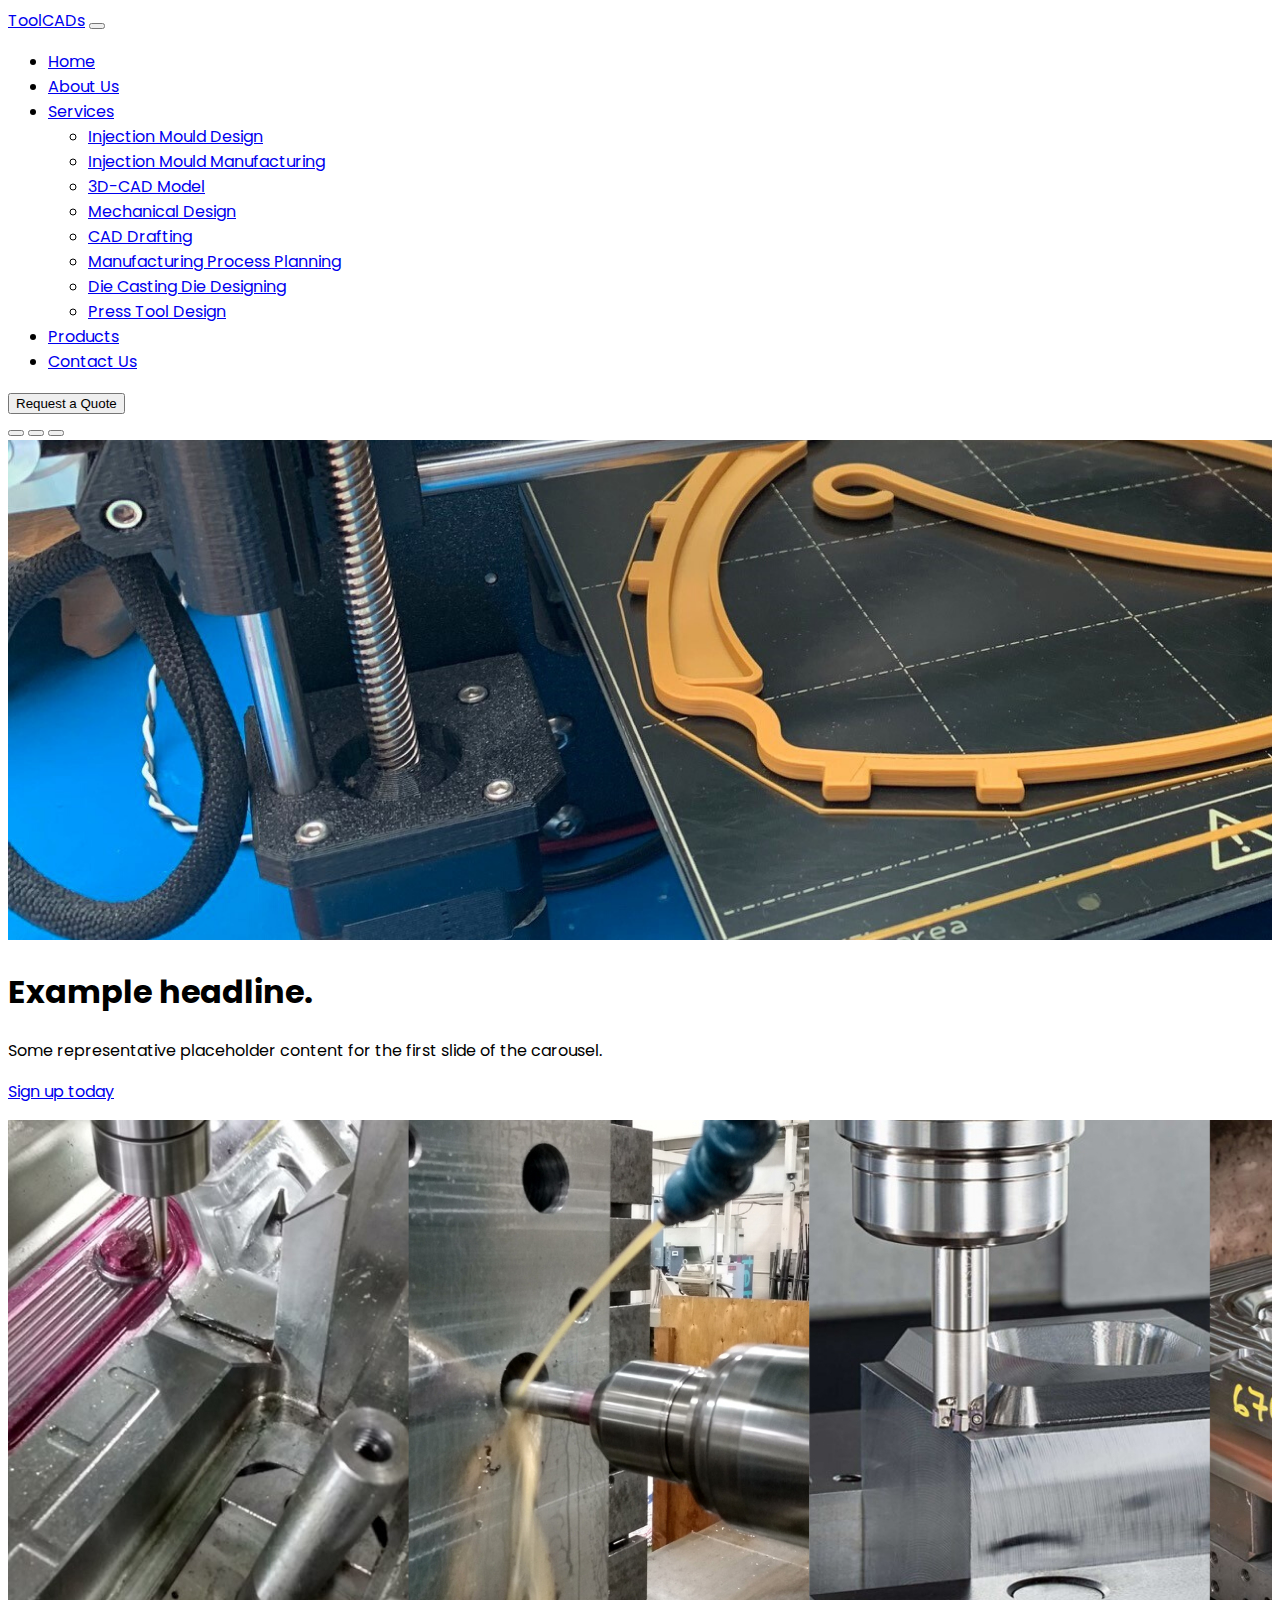
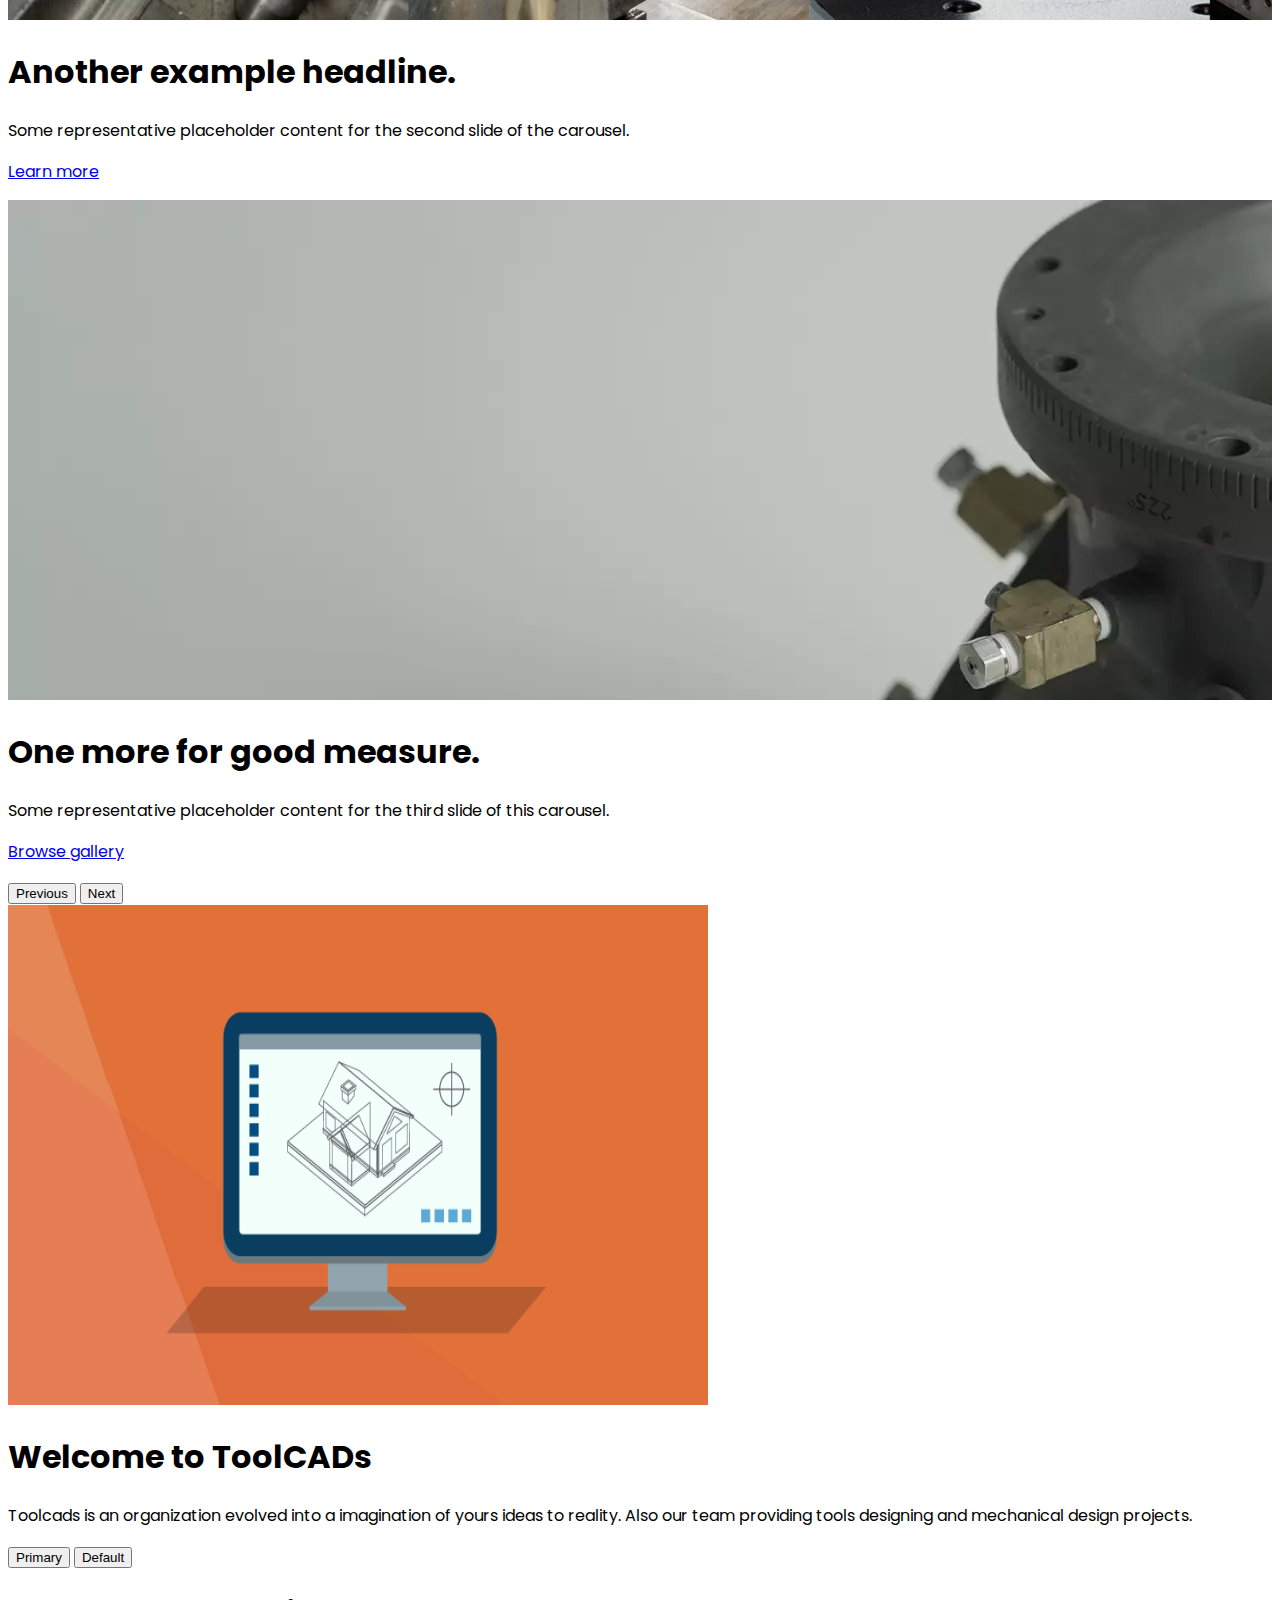
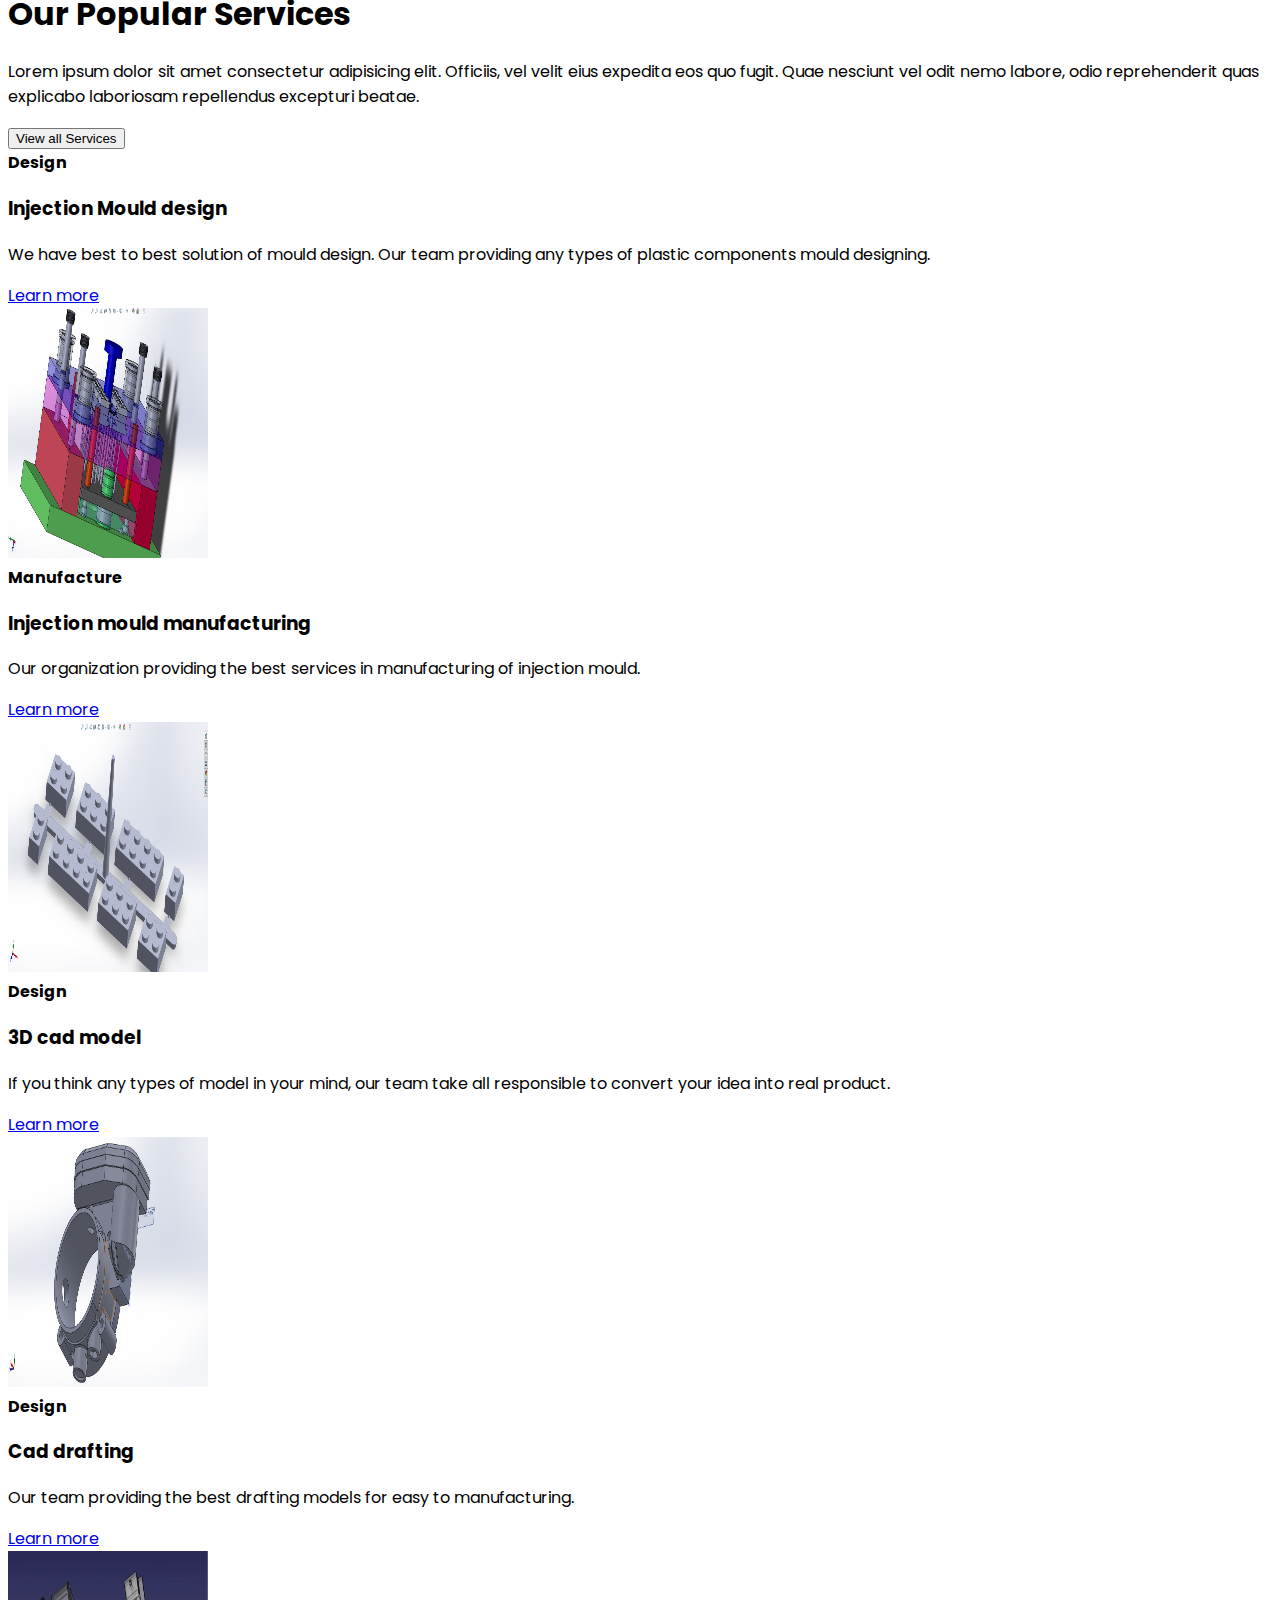
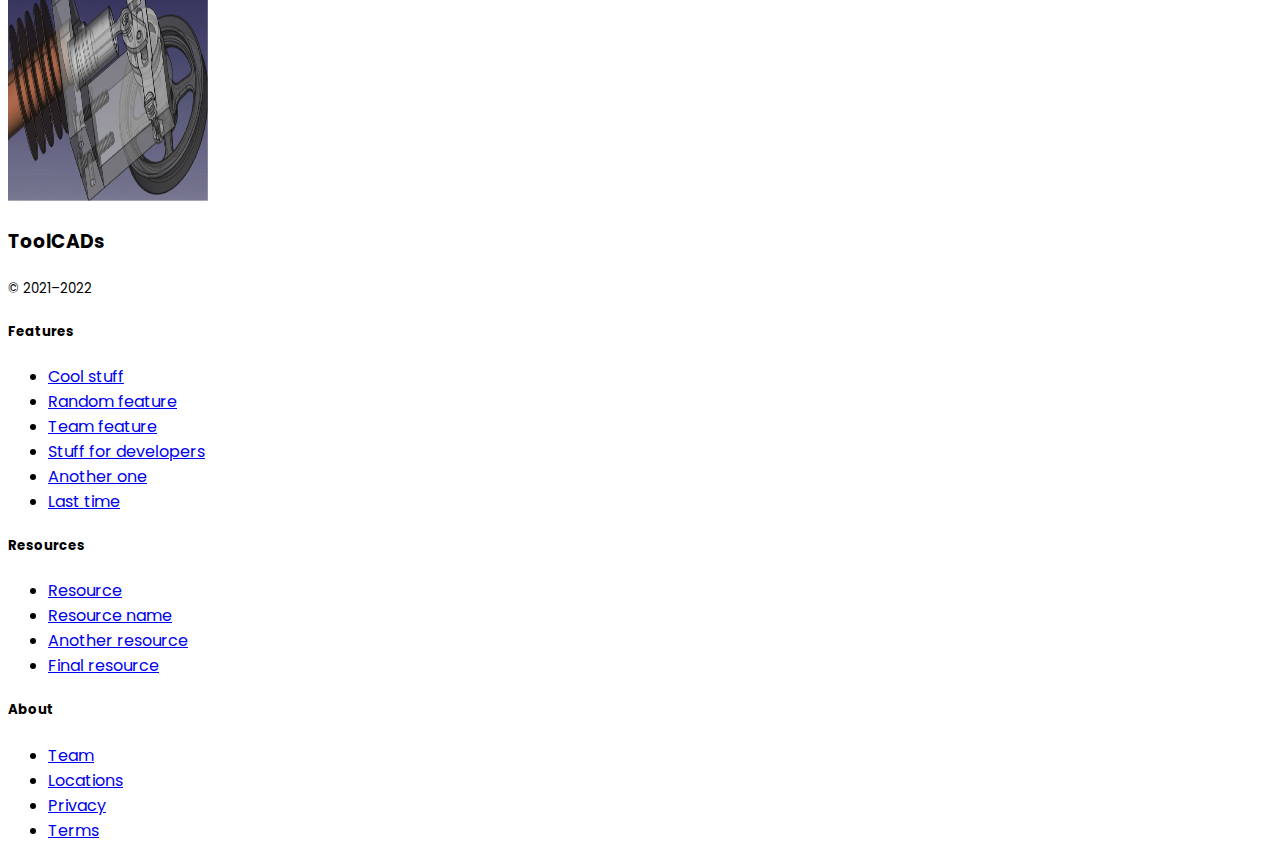
<file: index.html>
<!doctype html>
<html lang="en">

<head>
  <!-- Required meta tags -->
  <meta charset="utf-8">
  <meta name="viewport" content="width=device-width, initial-scale=1">

  <!-- Bootstrap CSS -->
  <link href="https://cdn.jsdelivr.net/npm/bootstrap@5.0.1/dist/css/bootstrap.min.css" rel="stylesheet"
    integrity="sha384-+0n0xVW2eSR5OomGNYDnhzAbDsOXxcvSN1TPprVMTNDbiYZCxYbOOl7+AMvyTG2x" crossorigin="anonymous">

  <!-- Style -->
  <link rel="stylesheet" href="style.css">

  <title>ToolCADs</title>
</head>

<body>

  <!-- NAVBAR START-->
  <nav class="navbar navbar-expand-lg navbar-dark bg-dark fixed-top">
    <div class="container-fluid">
      <a class="navbar-brand" href="#">ToolCADs</a>
      <button class="navbar-toggler" type="button" data-bs-toggle="collapse" data-bs-target="#navbarSupportedContent"
        aria-controls="navbarSupportedContent" aria-expanded="false" aria-label="Toggle navigation">
        <span class="navbar-toggler-icon"></span>
      </button>
      <div class="collapse navbar-collapse" id="navbarSupportedContent">
        <ul class="navbar-nav me-auto mb-2 mb-lg-0">
          <li class="nav-item">
            <a class="nav-link active" aria-current="page" href="#">Home</a>
          </li>
          <li class="nav-item">
            <a class="nav-link active" aria-current="page" href="not-found.html">About Us</a>
          </li>
          <li class="nav-item dropdown">
            <a class="nav-link dropdown-toggle active" href="#" id="navbarDropdown" role="button" data-bs-toggle="dropdown"
              aria-expanded="false">
              Services
            </a>
            <ul class="dropdown-menu" aria-labelledby="navbarDropdown">
              <li><a class="dropdown-item" href="services.html#Injection-Mould">Injection Mould Design</a></li>
              <li><a class="dropdown-item" href="services.html#Mould-manufacturing">Injection Mould Manufacturing</a></li>
              <li><a class="dropdown-item" href="services.html#3D-cad">3D-CAD Model</a></li>
              <li><a class="dropdown-item" href="services.html#Mechanical-designing">Mechanical Design</a></li>
              <li><a class="dropdown-item" href="services.html#Cad-drafting">CAD Drafting</a></li>
              <li><a class="dropdown-item" href="services.html#Planning">Manufacturing Process Planning</a></li>
              <li><a class="dropdown-item" href="services.html#Die-casting">Die Casting Die Designing</a></li>
              <li><a class="dropdown-item" href="services.html#Press-tool">Press Tool Design</a></li>
            </ul>
          </li>
          <li class="nav-item">
            <a class="nav-link active" aria-current="page" href="not-found.html">Products</a>
          </li>
          <li class="nav-item">
            <a class="nav-link active" aria-current="page" href="contact.html">Contact Us</a>
          </li>
        </ul>
        <div class="d-flex">
          <button class="btn btn-outline-secondary" onclick="location.href='contact.html'">Request a Quote</button>
        </div>
      </div>
    </div>
  </nav>
  <!-- NAVBAR END-->



  <!-- Slider start -->
  <div id="myCarousel" class="carousel slide" data-bs-ride="carousel">
    <div class="carousel-indicators">
      <button type="button" data-bs-target="#myCarousel" data-bs-slide-to="0" class="active" aria-label="Slide 1"
        aria-current="true"></button>
      <button type="button" data-bs-target="#myCarousel" data-bs-slide-to="1" aria-label="Slide 2" class=""></button>
      <button type="button" data-bs-target="#myCarousel" data-bs-slide-to="2" aria-label="Slide 3" class=""></button>
    </div>
    <div class="carousel-inner">
      <div class="carousel-item active">
        <img src="assets/slider-2.png" alt="" id="img_deco">

        <div class="container">
          <div class="carousel-caption text-start">
            <h1>Example headline.</h1>
            <p>Some representative placeholder content for the first slide of the carousel.</p>
            <p><a class="btn btn-lg btn-primary" href="not-found.html">Sign up today</a></p>
          </div>
        </div>
      </div>
      <div class="carousel-item">
        <img src="assets/slider-1.png" alt="" id="img_deco">

        <div class="container">
          <div class="carousel-caption">
            <h1>Another example headline.</h1>
            <p>Some representative placeholder content for the second slide of the carousel.</p>
            <p><a class="btn btn-lg btn-primary" href="not-found.html">Learn more</a></p>
          </div>
        </div>
      </div>
      <div class="carousel-item">
        <img src="assets/slider-3.png" alt="" id="img_deco">

        <div class="container">
          <div class="carousel-caption text-end">
            <h1>One more for good measure.</h1>
            <p>Some representative placeholder content for the third slide of this carousel.</p>
            <p><a class="btn btn-lg btn-primary" href="not-found.html">Browse gallery</a></p>
          </div>
        </div>
      </div>
    </div>
    <button class="carousel-control-prev" type="button" data-bs-target="#myCarousel" data-bs-slide="prev">
      <span class="carousel-control-prev-icon" aria-hidden="true"></span>
      <span class="visually-hidden">Previous</span>
    </button>
    <button class="carousel-control-next" type="button" data-bs-target="#myCarousel" data-bs-slide="next">
      <span class="carousel-control-next-icon" aria-hidden="true"></span>
      <span class="visually-hidden">Next</span>
    </button>
  </div>
  <!-- Slider end -->

  <!-- Intro start -->
  <div class="container col-xxl-8 px-4 py-5">
    <div class="row flex-lg-row-reverse align-items-center g-5 py-5">
      <div class="col-10 col-sm-8 col-lg-6 d-none d-md-block">
        <img src="assets/intro.png" class="d-block mx-lg-auto img-fluid"
          alt="Bootstrap Themes" width="700" height="500" loading="lazy">
      </div>
      <div class="col-lg-6">
        <h1 class="display-5 fw-bold lh-1 mb-3">Welcome to ToolCADs</h1>
        <p class="lead">Toolcads is an organization evolved into a imagination of yours ideas to reality. Also
          our team providing tools designing and mechanical design projects.</p>
        <div class="d-grid gap-2 d-md-flex justify-content-md-start">
          <button type="button" class="btn btn-primary btn-lg px-4 me-md-2">Primary</button>
          <button type="button" class="btn btn-outline-secondary btn-lg px-4">Default</button>
        </div>
      </div>
    </div>
  </div>
  <!-- Intro end -->


  <!-- Services Start -->

  <div class="px-4 py-5 my-5 text-center">
    <h1 class="display-5 fw-bold">Our Popular Services</h1>
    <div class="col-lg-6 mx-auto">
      <p class="lead mb-4">Lorem ipsum dolor sit amet consectetur adipisicing elit. Officiis, vel velit eius expedita eos quo fugit. Quae nesciunt vel odit nemo labore, odio reprehenderit quas explicabo laboriosam repellendus excepturi beatae.</p>
      <div class="d-grid gap-2 d-sm-flex justify-content-sm-center">
        <button type="button" class="btn btn-primary btn-lg px-4 gap-3" onclick="location.href='services.html'">View all Services</button>
      </div>
    </div>
  </div>


  <div class="container">
    <div class="row mb-2">
      <div class="col-md-6">
        <div class="row g-0 border rounded overflow-hidden flex-md-row mb-4 shadow-sm h-md-250 position-relative">
          <div class="col p-4 d-flex flex-column position-static">
            <strong class="d-inline-block mb-2 text-success">Design</strong>
            <h3 class="mb-0">Injection Mould design</h3>
            <!-- <div class="mb-1 text-muted">Nov 12</div> -->
            <p class="card-text mb-auto">We have best to best solution of mould design. Our team providing any types of
              plastic components mould designing.</p>
            <a href="services.html#Injection-Mould" class="stretched-link">Learn more</a>
          </div>
          <div class="col-auto d-none d-lg-block" width="200" height="250">
            <img src="assets/services-1.png" alt="" width="200" height="250">
          </div>
        </div>
      </div>
      <div class="col-md-6">
        <div class="row g-0 border rounded overflow-hidden flex-md-row mb-4 shadow-sm h-md-250 position-relative">
          <div class="col p-4 d-flex flex-column position-static">
            <strong class="d-inline-block mb-2 text-primary">Manufacture</strong>
            <h3 class="mb-0">Injection mould manufacturing</h3>
            <!-- <div class="mb-1 text-muted">Nov 11</div> -->
            <p class="mb-auto">Our organization providing the best services in manufacturing of injection mould.</p>
            <a href="services.html#Mould-manufacturing" class="stretched-link">Learn more</a>
          </div>
          <div class="col-auto d-none d-lg-block" width="200" height="250">
            <img src="assets/services-2.png" alt="" width="200" height="250">

          </div>
        </div>
      </div>
    </div>

    <div class="row mb-2">
      <div class="col-md-6">
        <div class="row g-0 border rounded overflow-hidden flex-md-row mb-4 shadow-sm h-md-250 position-relative">
          <div class="col p-4 d-flex flex-column position-static">
            <strong class="d-inline-block mb-2 text-success">Design</strong>
            <h3 class="mb-0">3D cad model</h3>
            <!-- <div class="mb-1 text-muted">Nov 12</div> -->
            <p class="card-text mb-auto">If you think any types of model in your mind, our team take all responsible to
              convert your idea into real product.</p>
            <a href="services.html#3D-cad" class="stretched-link">Learn more</a>
          </div>
          <div class="col-auto d-none d-lg-block" width="200" height="250">
            <img src="assets/services-3.png" alt="" width="200" height="250">

          </div>
        </div>
      </div>
      <div class="col-md-6">
        <div class="row g-0 border rounded overflow-hidden flex-md-row mb-4 shadow-sm h-md-250 position-relative">
          <div class="col p-4 d-flex flex-column position-static">
            <strong class="d-inline-block mb-2 text-success">Design</strong>
            <h3 class="mb-0">Cad drafting</h3>
            <!-- <div class="mb-1 text-muted">Nov 11</div> -->
            <p class="mb-auto">Our team providing the best drafting models for easy to manufacturing.</p>
            <a href="services.html#Cad-drafting" class="stretched-link">Learn more</a>
          </div>
          <div class="col-auto d-none d-lg-block" width="200" height="250">
            <img src="assets/services-4.png" alt="" width="200" height="250">

          </div>
        </div>
      </div>
    </div>
  </div>
  <!-- Services End -->

  <!-- <div class="container">
        <div class="b-example-divider"></div>
    </div> -->


  <!-- footer start -->
  <div class="container">
    <footer class="pt-4 my-md-5 pt-md-5 border-top">
      <div class="row">
        <div class="col-12 col-md">
          <h3>ToolCADs</h3>
          <small class="d-block mb-3 text-muted">© 2021–2022</small>
        </div>
        <div class="col-6 col-md">
          <h5>Features</h5>
          <ul class="list-unstyled text-small">
            <li class="mb-1"><a class="link-secondary text-decoration-none" href="not-found.html">Cool stuff</a></li>
            <li class="mb-1"><a class="link-secondary text-decoration-none" href="not-found.html">Random feature</a></li>
            <li class="mb-1"><a class="link-secondary text-decoration-none" href="not-found.html">Team feature</a></li>
            <li class="mb-1"><a class="link-secondary text-decoration-none" href="not-found.html">Stuff for developers</a></li>
            <li class="mb-1"><a class="link-secondary text-decoration-none" href="not-found.html">Another one</a></li>
            <li class="mb-1"><a class="link-secondary text-decoration-none" href="not-found.html">Last time</a></li>
          </ul>
        </div>
        <div class="col-6 col-md">
          <h5>Resources</h5>
          <ul class="list-unstyled text-small">
            <li class="mb-1"><a class="link-secondary text-decoration-none" href="not-found.html">Resource</a></li>
            <li class="mb-1"><a class="link-secondary text-decoration-none" href="not-found.html">Resource name</a></li>
            <li class="mb-1"><a class="link-secondary text-decoration-none" href="not-found.html">Another resource</a></li>
            <li class="mb-1"><a class="link-secondary text-decoration-none" href="not-found.html">Final resource</a></li>
          </ul>
        </div>
        <div class="col-6 col-md">
          <h5>About</h5>
          <ul class="list-unstyled text-small">
            <li class="mb-1"><a class="link-secondary text-decoration-none" href="not-found.html">Team</a></li>
            <li class="mb-1"><a class="link-secondary text-decoration-none" href="not-found.html">Locations</a></li>
            <li class="mb-1"><a class="link-secondary text-decoration-none" href="not-found.html">Privacy</a></li>
            <li class="mb-1"><a class="link-secondary text-decoration-none" href="not-found.html">Terms</a></li>
          </ul>
        </div>
      </div>
    </footer>
  </div>
  <!-- footer end -->




















  <!-- Option 1: Bootstrap Bundle with Popper -->
  <script src="https://cdn.jsdelivr.net/npm/bootstrap@5.0.1/dist/js/bootstrap.bundle.min.js"
    integrity="sha384-gtEjrD/SeCtmISkJkNUaaKMoLD0//ElJ19smozuHV6z3Iehds+3Ulb9Bn9Plx0x4"
    crossorigin="anonymous"></script>

  <!-- Option 2: Separate Popper and Bootstrap JS -->
  <!--
    <script src="https://cdn.jsdelivr.net/npm/@popperjs/core@2.9.2/dist/umd/popper.min.js" integrity="sha384-IQsoLXl5PILFhosVNubq5LC7Qb9DXgDA9i+tQ8Zj3iwWAwPtgFTxbJ8NT4GN1R8p" crossorigin="anonymous"></script>
    <script src="https://cdn.jsdelivr.net/npm/bootstrap@5.0.1/dist/js/bootstrap.min.js" integrity="sha384-Atwg2Pkwv9vp0ygtn1JAojH0nYbwNJLPhwyoVbhoPwBhjQPR5VtM2+xf0Uwh9KtT" crossorigin="anonymous"></script>
    -->
</body>

</html>
</file>
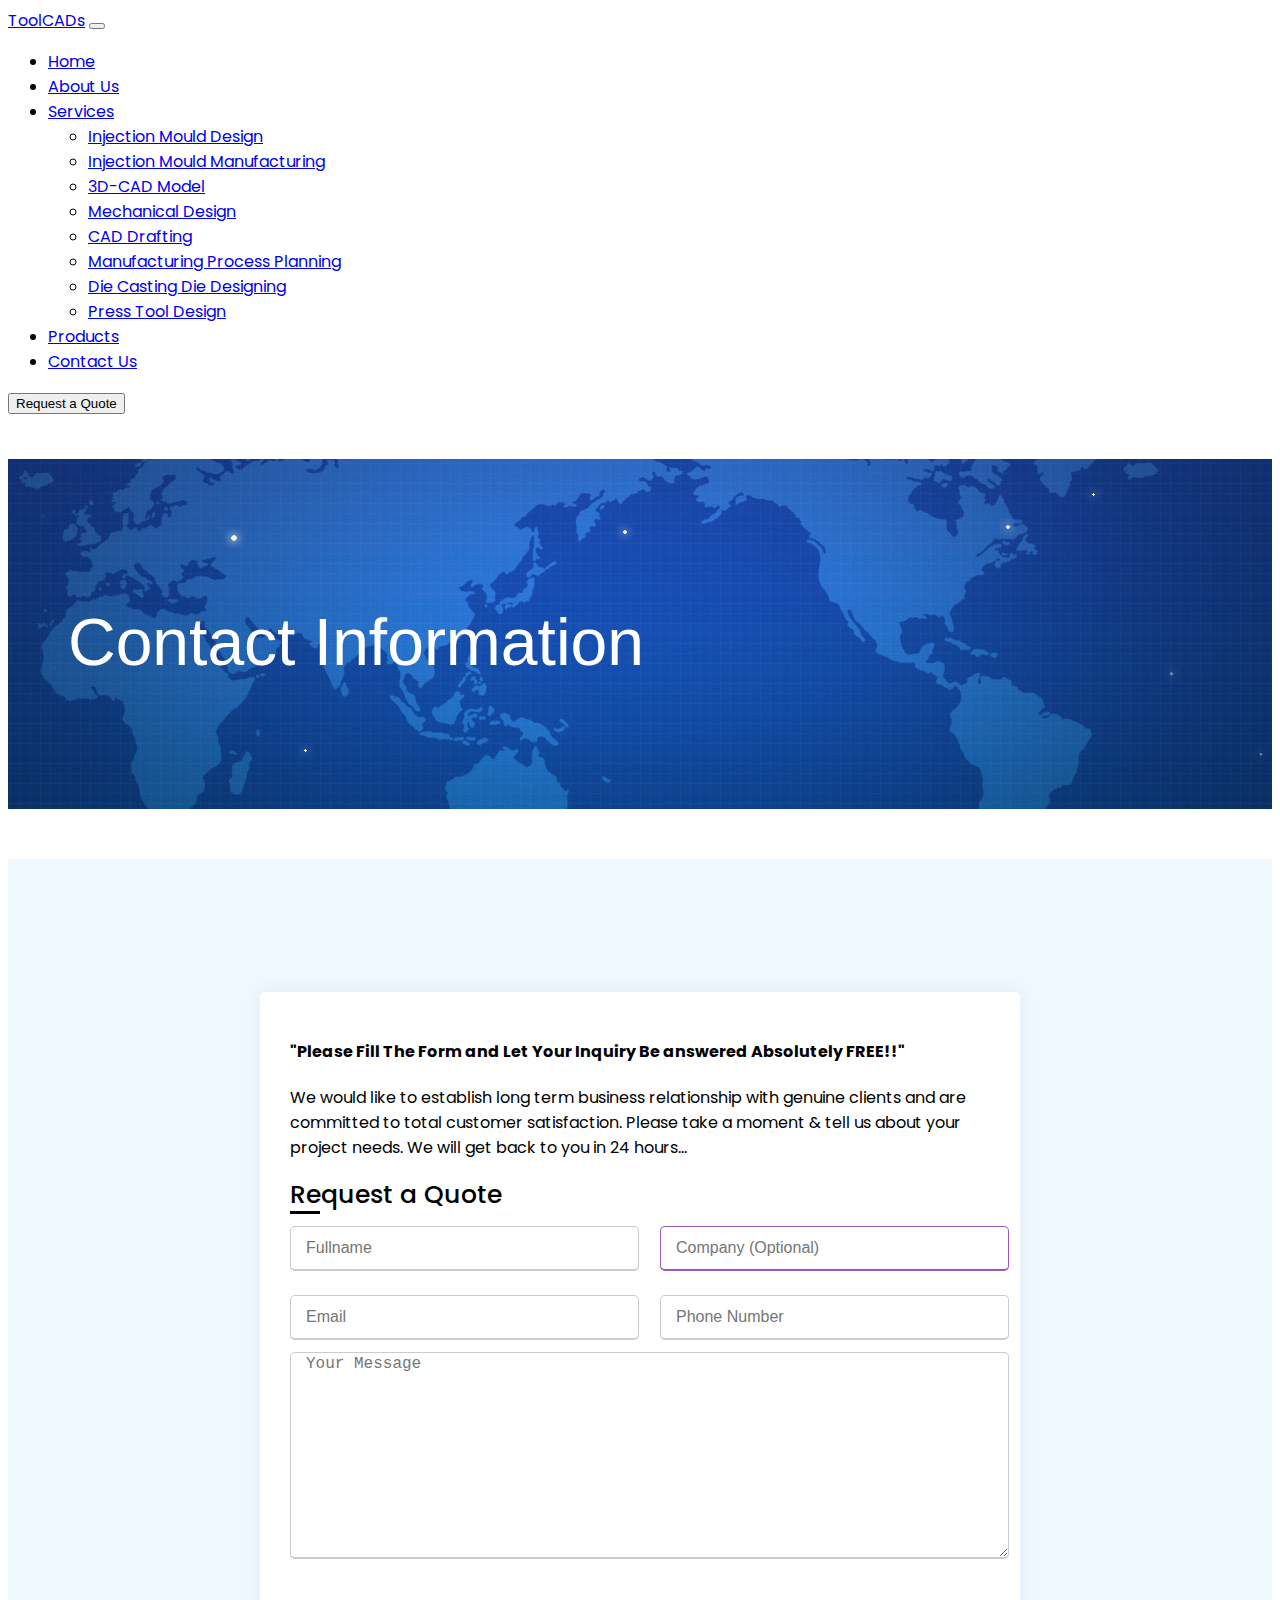
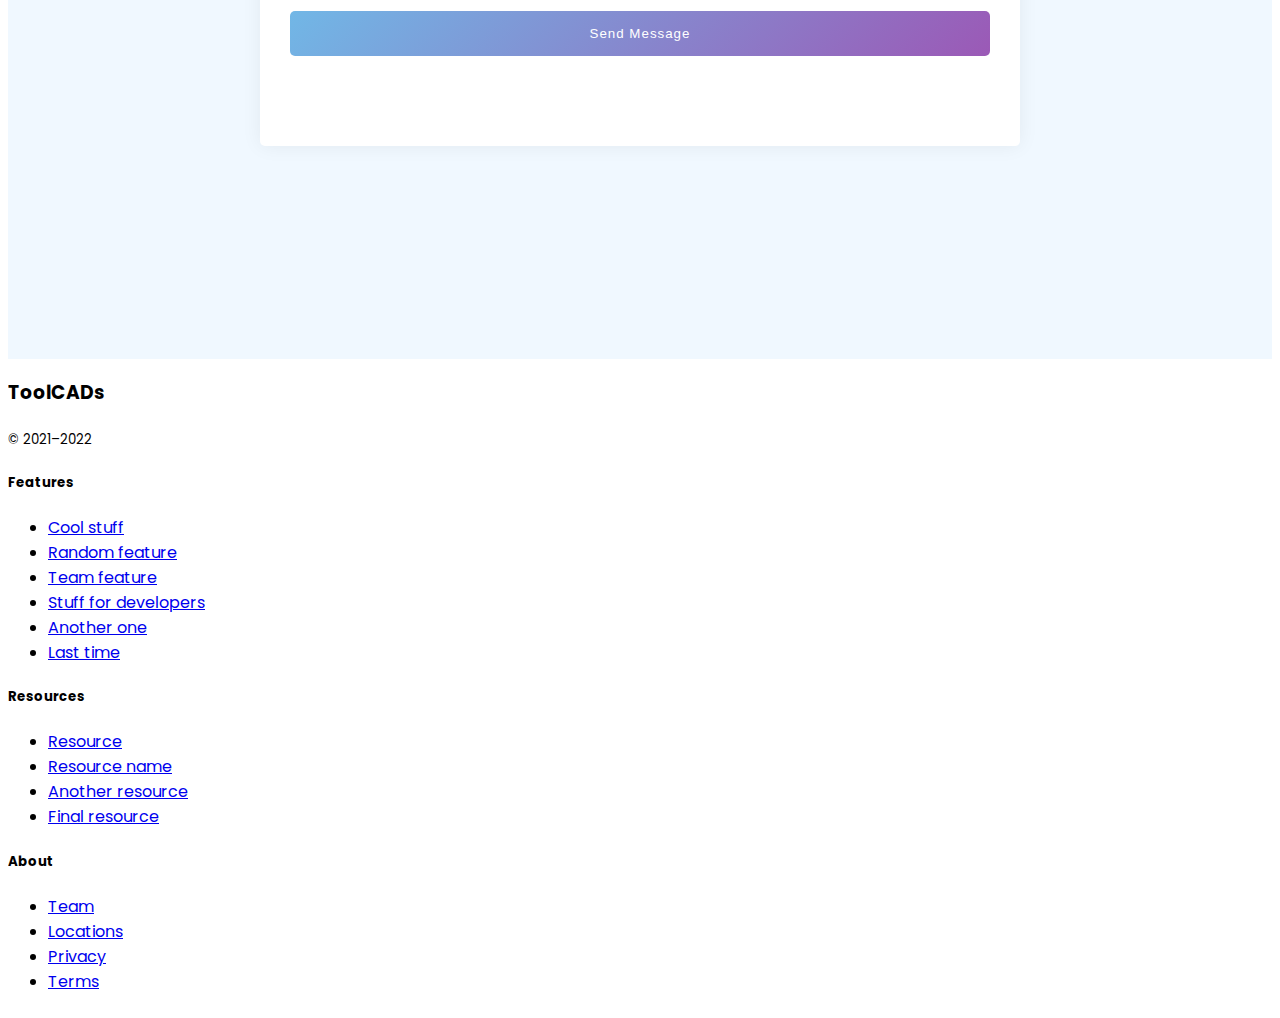
<file: contact.html>
<!doctype html>
<html lang="en">

<head>
  <!-- Required meta tags -->
  <meta charset="utf-8">
  <meta name="viewport" content="width=device-width, initial-scale=1">

  <!-- Bootstrap CSS -->
  <link href="https://cdn.jsdelivr.net/npm/bootstrap@5.0.1/dist/css/bootstrap.min.css" rel="stylesheet"
    integrity="sha384-+0n0xVW2eSR5OomGNYDnhzAbDsOXxcvSN1TPprVMTNDbiYZCxYbOOl7+AMvyTG2x" crossorigin="anonymous">

    <!-- reCAPTCHA -->
    <script src="https://www.google.com/recaptcha/api.js" async defer></script>

  <link rel="stylesheet" href="style.css">
  <title>ToolCADs | Contact us</title>
</head>

<body>
  <!-- NAVBAR START-->
  <nav class="navbar navbar-expand-lg navbar-dark bg-dark fixed-top">
    <div class="container-fluid">
      <a class="navbar-brand" href="index.html">ToolCADs</a>
      <button class="navbar-toggler" type="button" data-bs-toggle="collapse" data-bs-target="#navbarSupportedContent"
        aria-controls="navbarSupportedContent" aria-expanded="false" aria-label="Toggle navigation">
        <span class="navbar-toggler-icon"></span>
      </button>
      <div class="collapse navbar-collapse" id="navbarSupportedContent">
        <ul class="navbar-nav me-auto mb-2 mb-lg-0">
          <li class="nav-item">
            <a class="nav-link" aria-current="page" href="index.html">Home</a>
          </li>
          <li class="nav-item">
            <a class="nav-link" aria-current="page" href="#">About Us</a>
          </li>
          <li class="nav-item dropdown">
            <a class="nav-link dropdown-toggle" href="#" id="navbarDropdown" role="button" data-bs-toggle="dropdown"
              aria-expanded="false">
              Services
            </a>
            <ul class="dropdown-menu" aria-labelledby="navbarDropdown">
              <li><a class="dropdown-item" href="services.html#Injection-Mould">Injection Mould Design</a></li>
              <li><a class="dropdown-item" href="services.html#Mould-manufacturing">Injection Mould Manufacturing</a></li>
              <li><a class="dropdown-item" href="services.html#3D-cad">3D-CAD Model</a></li>
              <li><a class="dropdown-item" href="services.html#Mechanical-designing">Mechanical Design</a></li>
              <li><a class="dropdown-item" href="services.html#Cad-drafting">CAD Drafting</a></li>
              <li><a class="dropdown-item" href="services.html#Planning">Manufacturing Process Planning</a></li>
              <li><a class="dropdown-item" href="services.html#Die-casting">Die Casting Die Designing</a></li>
              <li><a class="dropdown-item" href="services.html#Press-tool">Press Tool Design</a></li>
            </ul>
          </li>
          <li class="nav-item">
            <a class="nav-link " aria-current="page" href="#">Products</a>
          </li>
          <li class="nav-item">
            <a class="nav-link active" aria-current="page" href="#">Contact Us</a>
          </li>
        </ul>
        <div class="d-flex">
          <button class="btn btn-outline-secondary" onclick="location.href='contact.html'">Request a Quote</button>
        </div>
      </div>
    </div>
  </nav>
  <!-- NAVBAR END-->




  <div class="innerBanner">
    <h1>Contact Information</h1>
  </div>

  

  <div class="form-container">
    <div class="contact-form">
      <div class="quote">
        <h4>"Please Fill The Form and Let Your Inquiry Be answered Absolutely FREE!!"</h4>
        <p>We would like to establish long term business relationship with genuine clients and are committed to
          total customer satisfaction. Please take a moment & tell us about your project needs. We will get back
          to you in 24 hours...</p>
      </div>

      <div class="title">Request a Quote</div>
      <form action="https://formspree.io/f/xbjqyvrl" method="POST" id="my-form">

        <div class="user-details">
          <div class="input-box">
            <input type="text" name="Fullname" placeholder="Fullname" required>
          </div>
          <div class="input-box">
            <input type="text" name="Company" placeholder="Company (Optional)">
          </div>
          <div class="input-box">
            <input type="text" name="Email" placeholder="Email" required>
          </div>
          <div class="input-box">
            <input type="text" name="Phone Number" placeholder="Phone Number" required>
          </div>

        </div>
        <div class="input-box">
          <textarea name="message" id="" placeholder="Your Message" required></textarea>
        </div>
        <div class="g-recaptcha" data-sitekey="6LdcSE0bAAAAAPdEAvMGDy1_bbgzPz8XejXK146T"></div>
        <div class="button">
          <input type="submit" value="Send Message">
        </div>

      </form>
      <div id="status"></div>
    </div>
  </div>






   <!-- footer start -->
   <div class="container">
    <footer class="pt-4 my-md-8 pt-md-5 border-top">
      <div class="row">
        <div class="col-12 col-md">
          <h3>ToolCADs</h3>
          <small class="d-block mb-3 text-muted">© 2021–2022</small>
        </div>
        <div class="col-6 col-md">
          <h5>Features</h5>
          <ul class="list-unstyled text-small">
            <li class="mb-1"><a class="link-secondary text-decoration-none" href="#">Cool stuff</a></li>
            <li class="mb-1"><a class="link-secondary text-decoration-none" href="#">Random feature</a></li>
            <li class="mb-1"><a class="link-secondary text-decoration-none" href="#">Team feature</a></li>
            <li class="mb-1"><a class="link-secondary text-decoration-none" href="#">Stuff for developers</a></li>
            <li class="mb-1"><a class="link-secondary text-decoration-none" href="#">Another one</a></li>
            <li class="mb-1"><a class="link-secondary text-decoration-none" href="#">Last time</a></li>
          </ul>
        </div>
        <div class="col-6 col-md">
          <h5>Resources</h5>
          <ul class="list-unstyled text-small">
            <li class="mb-1"><a class="link-secondary text-decoration-none" href="#">Resource</a></li>
            <li class="mb-1"><a class="link-secondary text-decoration-none" href="#">Resource name</a></li>
            <li class="mb-1"><a class="link-secondary text-decoration-none" href="#">Another resource</a></li>
            <li class="mb-1"><a class="link-secondary text-decoration-none" href="#">Final resource</a></li>
          </ul>
        </div>
        <div class="col-6 col-md">
          <h5>About</h5>
          <ul class="list-unstyled text-small">
            <li class="mb-1"><a class="link-secondary text-decoration-none" href="#">Team</a></li>
            <li class="mb-1"><a class="link-secondary text-decoration-none" href="#">Locations</a></li>
            <li class="mb-1"><a class="link-secondary text-decoration-none" href="#">Privacy</a></li>
            <li class="mb-1"><a class="link-secondary text-decoration-none" href="#">Terms</a></li>
          </ul>
        </div>
      </div>
    </footer>
  </div>
  <!-- footer end -->







  <!--JavaScript -->
  <script src="main.js"></script>

  <!-- Option 1: Bootstrap Bundle with Popper -->
  <script src="https://cdn.jsdelivr.net/npm/bootstrap@5.0.1/dist/js/bootstrap.bundle.min.js"
    integrity="sha384-gtEjrD/SeCtmISkJkNUaaKMoLD0//ElJ19smozuHV6z3Iehds+3Ulb9Bn9Plx0x4"
    crossorigin="anonymous"></script>

</body>

</html>
</file>
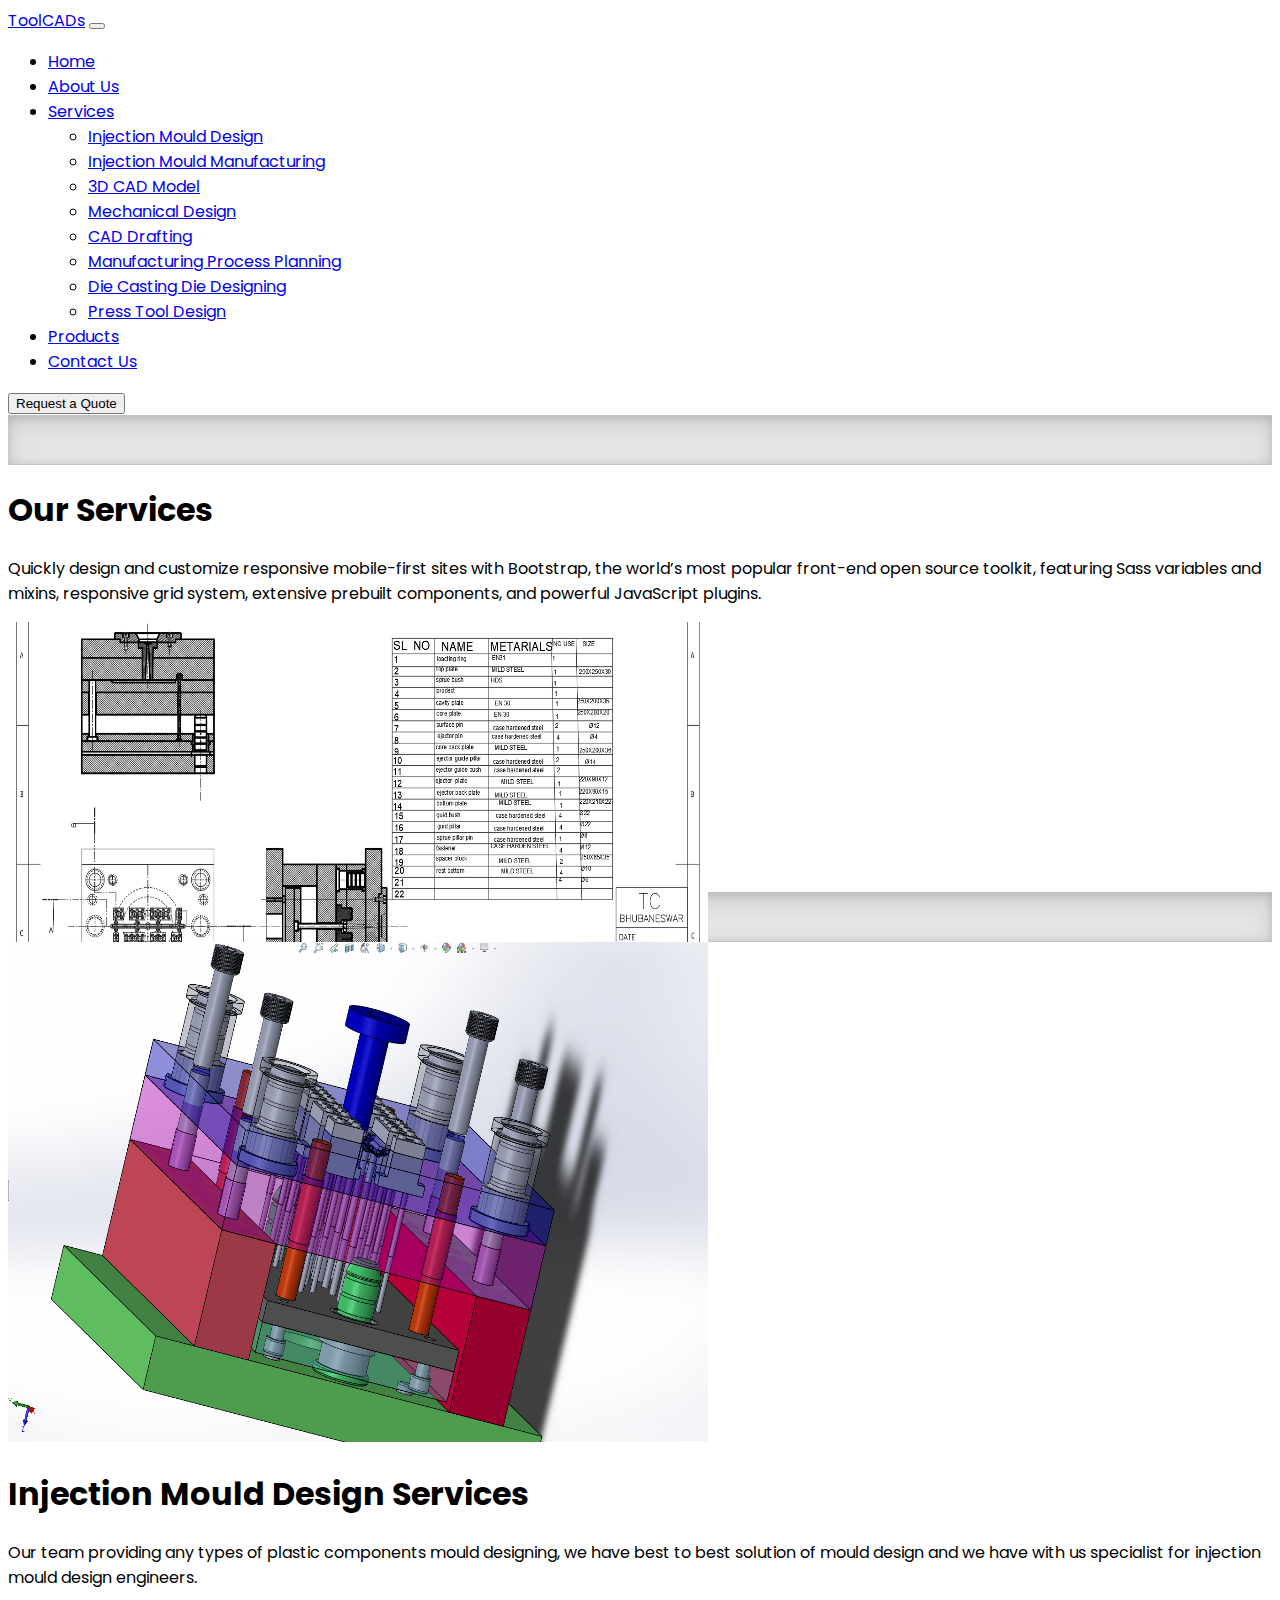
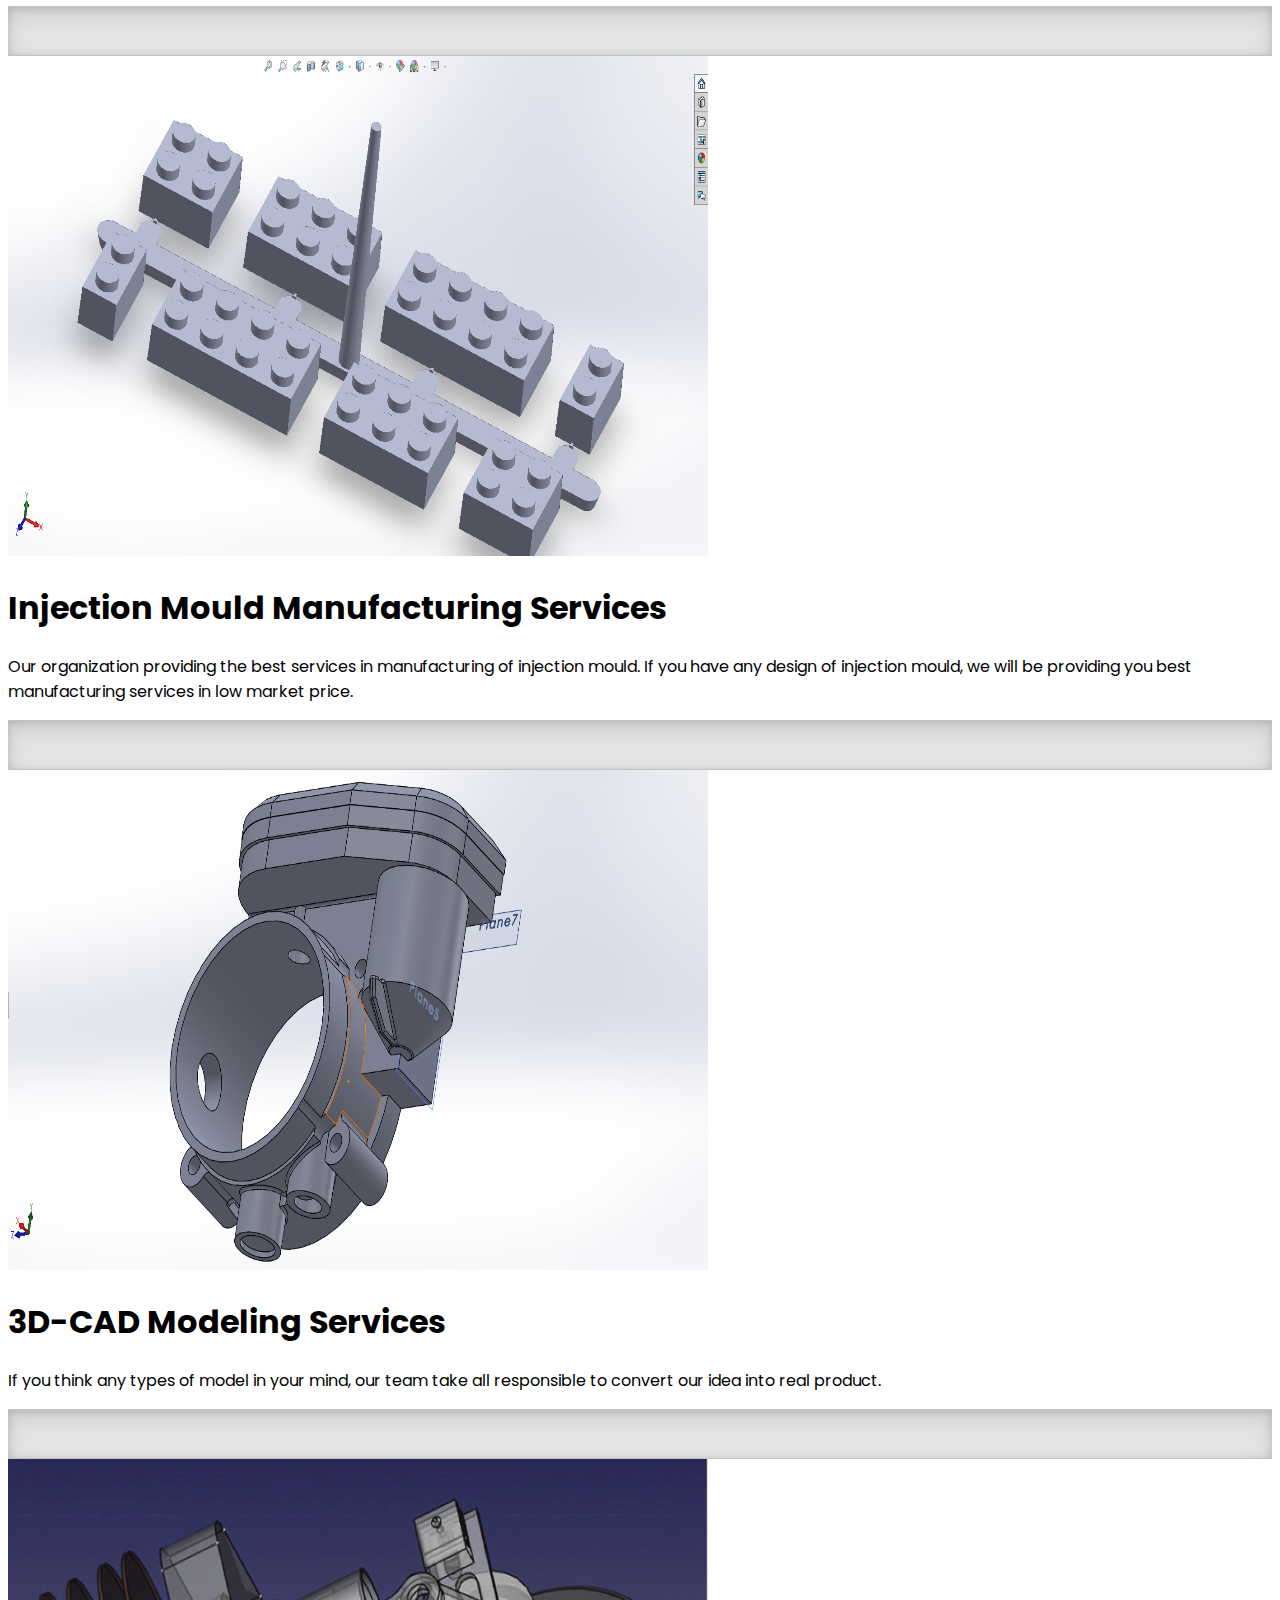
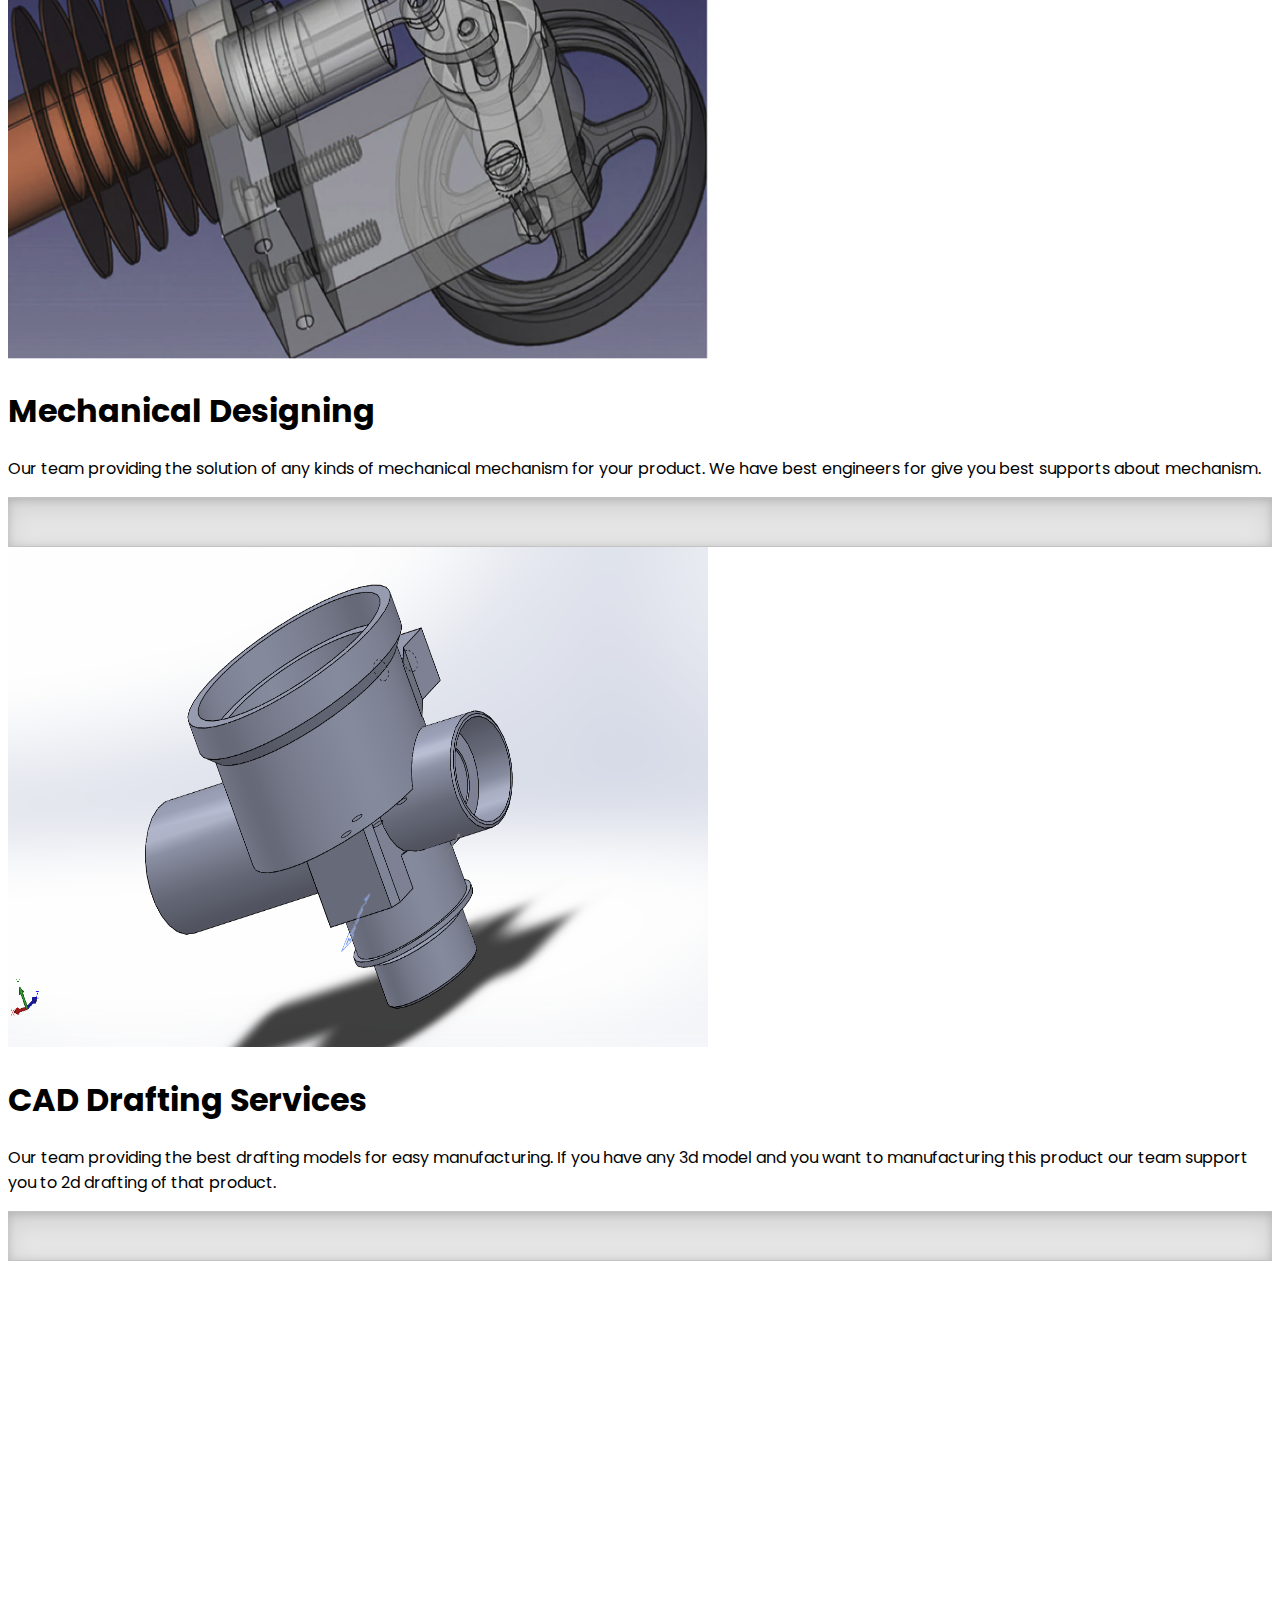
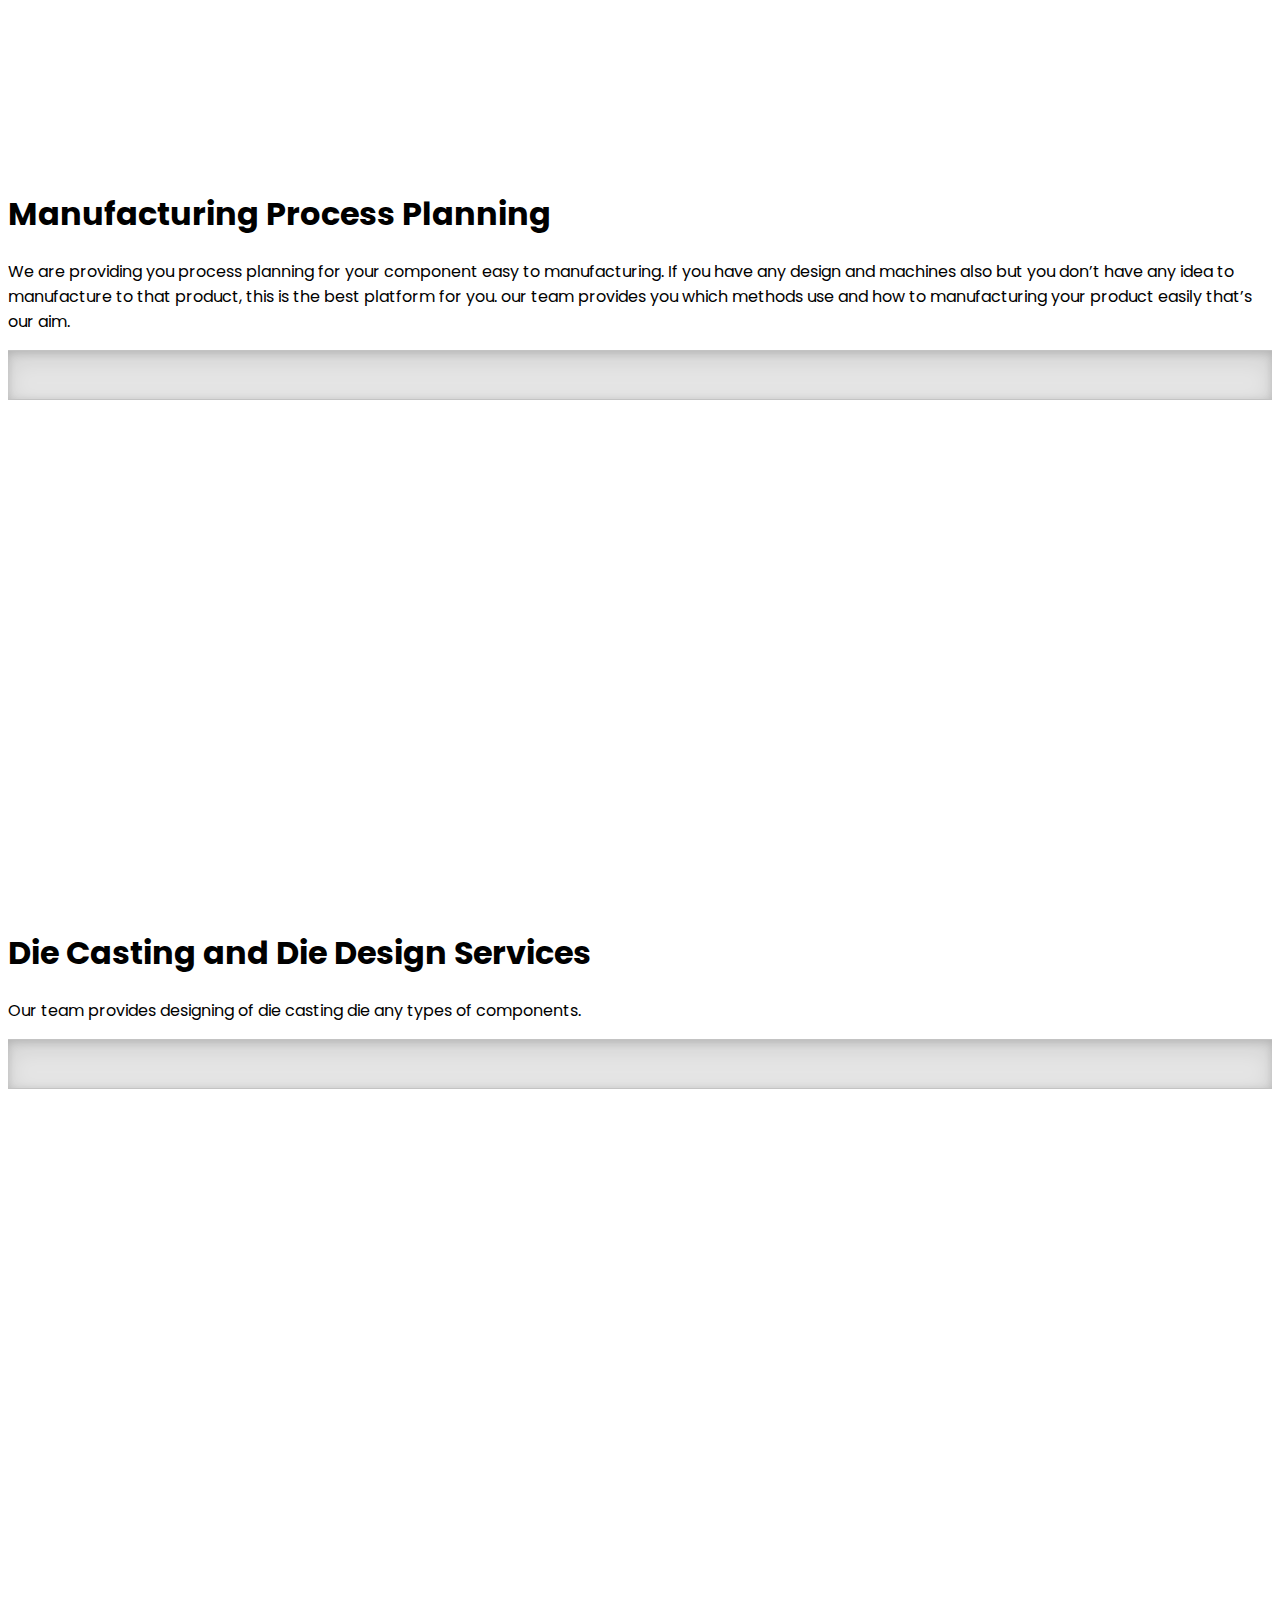
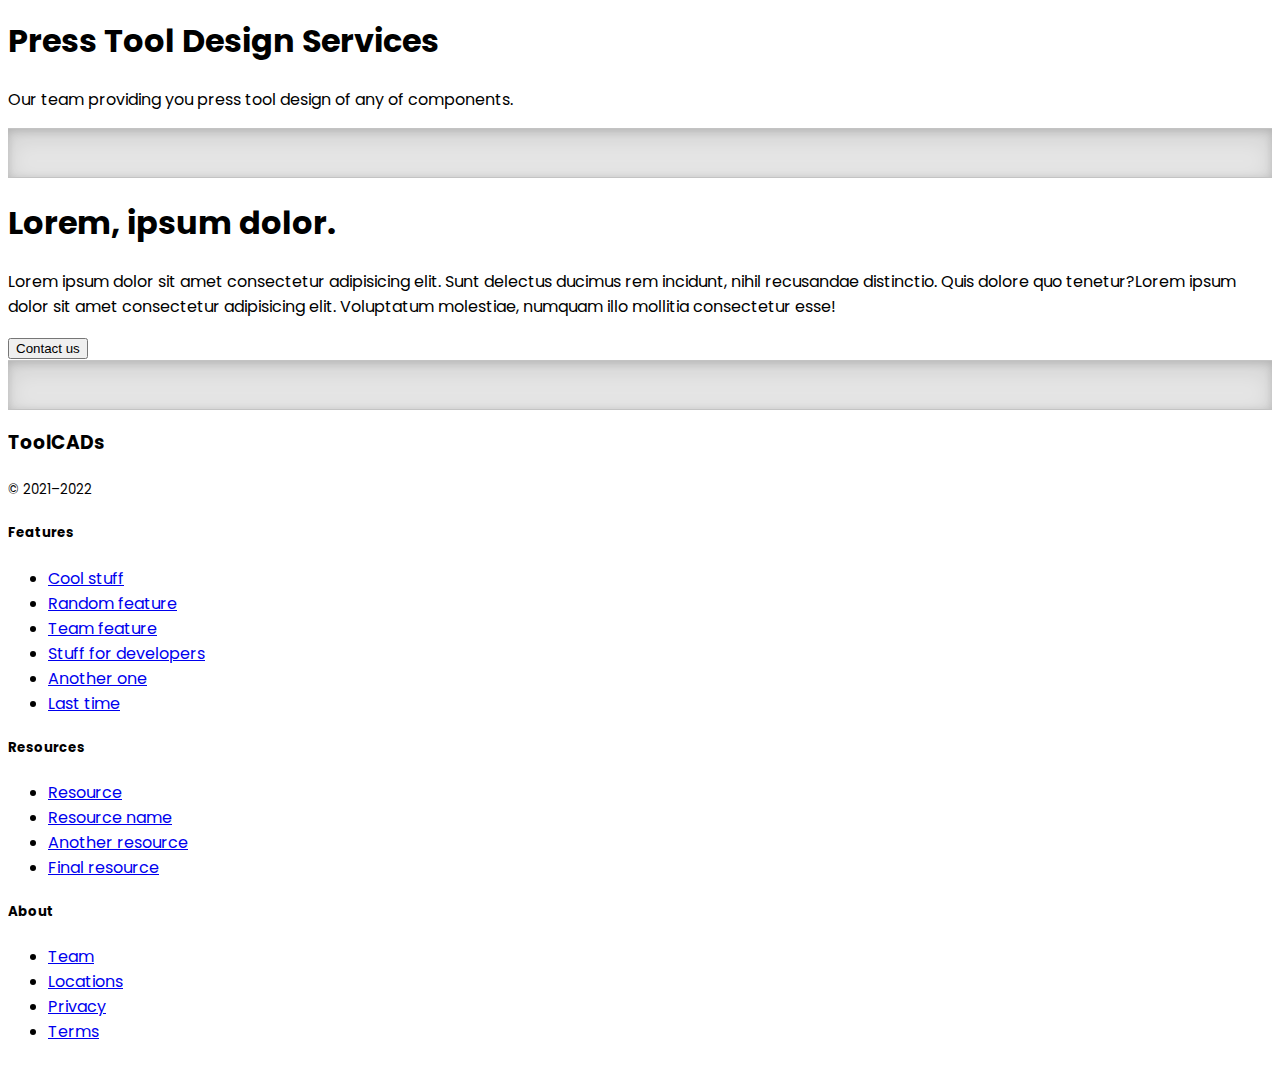
<file: services.html>
<!doctype html>
<html lang="en">
  <head>
    <!-- Required meta tags -->
    <meta charset="utf-8">
    <meta name="viewport" content="width=device-width, initial-scale=1">

    <!-- Bootstrap CSS -->
    <link href="https://cdn.jsdelivr.net/npm/bootstrap@5.0.1/dist/css/bootstrap.min.css" rel="stylesheet" integrity="sha384-+0n0xVW2eSR5OomGNYDnhzAbDsOXxcvSN1TPprVMTNDbiYZCxYbOOl7+AMvyTG2x" crossorigin="anonymous">

    <link rel="stylesheet" href="style.css">

    <title>ToolCADs | Services</title>
  </head>
  <body>



     <!-- NAVBAR START-->
  <nav class="navbar navbar-expand-lg navbar-dark bg-dark fixed-top">
    <div class="container-fluid">
      <a class="navbar-brand" href="index.html">ToolCADs</a>
      <button class="navbar-toggler" type="button" data-bs-toggle="collapse" data-bs-target="#navbarSupportedContent"
        aria-controls="navbarSupportedContent" aria-expanded="false" aria-label="Toggle navigation">
        <span class="navbar-toggler-icon"></span>
      </button>
      <div class="collapse navbar-collapse" id="navbarSupportedContent">
        <ul class="navbar-nav me-auto mb-2 mb-lg-0">
          <li class="nav-item">
            <a class="nav-link " aria-current="page" href="index.html">Home</a>
          </li>
          <li class="nav-item">
            <a class="nav-link " aria-current="page" href="#">About Us</a>
          </li>
          <li class="nav-item dropdown">
            <a class="nav-link dropdown-toggle active" href="#" id="navbarDropdown" role="button" data-bs-toggle="dropdown"
              aria-expanded="false">
              Services
            </a>
            <ul class="dropdown-menu" aria-labelledby="navbarDropdown">
              <li><a class="dropdown-item" href="#Injection-Mould">Injection Mould Design</a></li>
              <li><a class="dropdown-item" href="#Mould-manufacturing">Injection Mould Manufacturing</a></li>
              <li><a class="dropdown-item" href="#3D-cad">3D CAD Model</a></li>
              <li><a class="dropdown-item" href="#Mechanical-designing">Mechanical Design</a></li>
              <li><a class="dropdown-item" href="#Cad-drafting">CAD Drafting</a></li>
              <li><a class="dropdown-item" href="#Planning">Manufacturing Process Planning</a></li>
              <li><a class="dropdown-item" href="#Die-casting">Die Casting Die Designing</a></li>
              <li><a class="dropdown-item" href="#Press-tool">Press Tool Design</a></li>
            </ul>
          </li>
          <li class="nav-item">
            <a class="nav-link " aria-current="page" href="#">Products</a>
          </li>
          <li class="nav-item">
            <a class="nav-link " aria-current="page" href="contact.html">Contact Us</a>
          </li>

        </ul>
        <div class="d-flex">
          <button class="btn btn-outline-secondary" onclick="location.href='contact.html'">Request a Quote</button>
        </div>
      </div>
    </div>
  </nav>
  <!-- NAVBAR END-->






<!-- Servies Start -->

  <div class="b-example-divider"></div>

  <div class="px-4 pt-5 my-5 text-center border-bottom">
    <h1 class="display-4 fw-bold">Our Services</h1>
    <div class="col-lg-6 mx-auto">
      <p class="lead mb-4">Quickly design and customize responsive mobile-first sites with Bootstrap, the world’s most popular front-end open source toolkit, featuring Sass variables and mixins, responsive grid system, extensive prebuilt components, and powerful JavaScript plugins.</p>
    </div>
    <div class="overflow-hidden" style="max-height: 30vh;">
      <div class="container px-5">
        <img src="assets/ser-head.png" class="img-fluid border rounded-3 shadow-lg mb-4" alt="Example image" width="700" height="500" loading="lazy">
      </div>
    </div>
  </div>

  <div class="b-example-divider"></div>

<!-- card-1 -->
  <div class="container col-xxl-8 px-4 py-5" id="Injection-Mould">
    <div class="row flex-lg-row-reverse align-items-center g-5 py-5">
      <div class="col-10 col-sm-8 col-lg-6">
        <img src="assets/services-1.png" class="d-block mx-lg-auto img-fluid" alt="Bootstrap Themes" width="700" height="500" loading="lazy">
      </div>
      <div class="col-lg-6">
        <h1 class="display-5 fw-bold lh-1 mb-3">Injection Mould Design Services</h1>
        <p class="lead">Our team providing any types of plastic components mould designing, we have best to best solution of mould design and we have with us specialist for injection mould design engineers.
            </p>
        <div class="d-grid gap-2 d-md-flex justify-content-md-start"></div>
      </div>
    </div>
  </div>
  <div class="b-example-divider"></div>

<!-- card-2 -->
  <div class="container col-xxl-8 px-4 py-5" id="Mould-manufacturing">
    <div class="row flex-lg-row-reverse align-items-center g-5 py-5">
      <div class="col-10 col-sm-8 col-lg-6">
        <img src="assets/services-2.png" class="d-block mx-lg-auto img-fluid" alt="Bootstrap Themes" width="700" height="500" loading="lazy">
      </div>
      <div class="col-lg-6">
        <h1 class="display-5 fw-bold lh-1 mb-3">Injection Mould Manufacturing Services</h1>
        <p class="lead">Our organization providing the best services in manufacturing of injection mould. If you have any design of injection mould, we will be providing you best manufacturing services in low market price.
            
            </p>
        <div class="d-grid gap-2 d-md-flex justify-content-md-start"></div>
      </div>
    </div>
  </div>
  <div class="b-example-divider"></div>

<!-- card-3 -->
  <div class="container col-xxl-8 px-4 py-5" id="3D-cad">
    <div class="row flex-lg-row-reverse align-items-center g-5 py-5">
      <div class="col-10 col-sm-8 col-lg-6">
        <img src="assets/services-3.png" class="d-block mx-lg-auto img-fluid" alt="Bootstrap Themes" width="700" height="500" loading="lazy">
      </div>
      <div class="col-lg-6">
        <h1 class="display-5 fw-bold lh-1 mb-3">3D-CAD Modeling Services</h1>
        <p class="lead">If you think any types of model in your mind, our team take all responsible to convert our idea into real product. 
            </p>
        <div class="d-grid gap-2 d-md-flex justify-content-md-start"></div>
      </div>
    </div>
  </div>
  <div class="b-example-divider"></div>

<!-- card-4 -->
  <div class="container col-xxl-8 px-4 py-5" id="Mechanical-designing">
    <div class="row flex-lg-row-reverse align-items-center g-5 py-5">
      <div class="col-10 col-sm-8 col-lg-6">
        <img src="assets/services-4.png" class="d-block mx-lg-auto img-fluid" alt="Bootstrap Themes" width="700" height="500" loading="lazy">
      </div>
      <div class="col-lg-6">
        <h1 class="display-5 fw-bold lh-1 mb-3">Mechanical Designing</h1>
        <p class="lead">Our team providing the solution of any kinds of mechanical mechanism for your product. We have best engineers for give you best supports about mechanism.
            </p>
        <div class="d-grid gap-2 d-md-flex justify-content-md-start"></div>
      </div>
    </div>
  </div>
  <div class="b-example-divider"></div>

<!-- card-5 -->
  <div class="container col-xxl-8 px-4 py-5" id="Cad-drafting">
    <div class="row flex-lg-row-reverse align-items-center g-5 py-5">
      <div class="col-10 col-sm-8 col-lg-6">
        <img src="assets/services-5.png" class="d-block mx-lg-auto img-fluid" alt="Bootstrap Themes" width="700" height="500" loading="lazy">
      </div>
      <div class="col-lg-6">
        <h1 class="display-5 fw-bold lh-1 mb-3">CAD Drafting Services</h1>
        <p class="lead">Our team providing the best drafting models for easy manufacturing. If you have any 3d model and you want to manufacturing this product our team support you to 2d drafting of that product.
            </p>
        <div class="d-grid gap-2 d-md-flex justify-content-md-start"></div>
      </div>
    </div>
  </div>
  <div class="b-example-divider"></div>

<!-- card-6 -->
  <div class="container col-xxl-8 px-4 py-5" id="Planning">
    <div class="row flex-lg-row-reverse align-items-center g-5 py-5">
      <div class="col-10 col-sm-8 col-lg-6">
        <img src="assets/services-6.jpg" class="d-block mx-lg-auto img-fluid" alt="Bootstrap Themes" width="700" height="500" loading="lazy">
      </div>
      <div class="col-lg-6">
        <h1 class="display-5 fw-bold lh-1 mb-3">Manufacturing Process Planning</h1>
        <p class="lead">We are providing you process planning for your component easy to manufacturing. If you have any design and machines also but you don’t have any idea to manufacture to that product, this is the best platform for you. our team provides you which methods use and how to manufacturing your product easily that’s our aim.
            </p>
        <div class="d-grid gap-2 d-md-flex justify-content-md-start"></div>
      </div>
    </div>
  </div>
  <div class="b-example-divider"></div>

<!-- card-7 -->
  <div class="container col-xxl-8 px-4 py-5" id="Die-casting">
    <div class="row flex-lg-row-reverse align-items-center g-5 py-5">
      <div class="col-10 col-sm-8 col-lg-6">
        <img src="assets/services-7.png" class="d-block mx-lg-auto img-fluid" alt="Bootstrap Themes" width="700" height="500" loading="lazy">
      </div>
      <div class="col-lg-6">
        <h1 class="display-5 fw-bold lh-1 mb-3">Die Casting and Die Design Services</h1>
        <p class="lead">Our team provides designing of die casting die any types of components.
            </p>
        <div class="d-grid gap-2 d-md-flex justify-content-md-start"></div>
      </div>
    </div>
  </div>
  <div class="b-example-divider"></div>

<!-- card-8 -->
  <div class="container col-xxl-8 px-4 py-5" id="Press-tool">
    <div class="row flex-lg-row-reverse align-items-center g-5 py-5">
      <div class="col-10 col-sm-8 col-lg-6">
        <img src="assets/services-8.png" class="d-block mx-lg-auto img-fluid" alt="Bootstrap Themes" width="700" height="500" loading="lazy">
      </div>
      <div class="col-lg-6">
        <h1 class="display-5 fw-bold lh-1 mb-3">Press Tool Design Services</h1>
        <p class="lead">Our team providing you press tool design of any of components.
            </p>
        <div class="d-grid gap-2 d-md-flex justify-content-md-start"></div>
      </div>
    </div>
  </div>
  <div class="b-example-divider"></div>



  <!--  -->
  <div class="bg-dark text-secondary px-4 py-5 text-center">
    <div class="py-5">
      <h1 class="display-5 fw-bold text-white">Lorem, ipsum dolor.</h1>
      <div class="col-lg-6 mx-auto">
        <p class="fs-5 mb-4">Lorem ipsum dolor sit amet consectetur adipisicing elit. Sunt delectus ducimus rem incidunt, nihil recusandae distinctio. Quis dolore quo tenetur?Lorem ipsum dolor sit amet consectetur adipisicing elit. Voluptatum molestiae, numquam illo mollitia consectetur esse!</p>
        <div class="d-grid gap-2 d-sm-flex justify-content-sm-center">
          <button type="button" class="btn btn-outline-info btn-lg px-4 me-sm-3 fw-bold">Contact us</button>
        </div>
      </div>
    </div>
  </div>

  <div class="b-example-divider mb-0"></div>

<!-- Services end -->




 <!-- footer start -->
 <div class="container">
    <footer class="pt-4 my-md-5 pt-md-5 border-top">
      <div class="row">
        <div class="col-12 col-md">
          <h3>ToolCADs</h3>
          <small class="d-block mb-3 text-muted">© 2021–2022</small>
        </div>
        <div class="col-6 col-md">
          <h5>Features</h5>
          <ul class="list-unstyled text-small">
            <li class="mb-1"><a class="link-secondary text-decoration-none" href="#">Cool stuff</a></li>
            <li class="mb-1"><a class="link-secondary text-decoration-none" href="#">Random feature</a></li>
            <li class="mb-1"><a class="link-secondary text-decoration-none" href="#">Team feature</a></li>
            <li class="mb-1"><a class="link-secondary text-decoration-none" href="#">Stuff for developers</a></li>
            <li class="mb-1"><a class="link-secondary text-decoration-none" href="#">Another one</a></li>
            <li class="mb-1"><a class="link-secondary text-decoration-none" href="#">Last time</a></li>
          </ul>
        </div>
        <div class="col-6 col-md">
          <h5>Resources</h5>
          <ul class="list-unstyled text-small">
            <li class="mb-1"><a class="link-secondary text-decoration-none" href="#">Resource</a></li>
            <li class="mb-1"><a class="link-secondary text-decoration-none" href="#">Resource name</a></li>
            <li class="mb-1"><a class="link-secondary text-decoration-none" href="#">Another resource</a></li>
            <li class="mb-1"><a class="link-secondary text-decoration-none" href="#">Final resource</a></li>
          </ul>
        </div>
        <div class="col-6 col-md">
          <h5>About</h5>
          <ul class="list-unstyled text-small">
            <li class="mb-1"><a class="link-secondary text-decoration-none" href="#">Team</a></li>
            <li class="mb-1"><a class="link-secondary text-decoration-none" href="#">Locations</a></li>
            <li class="mb-1"><a class="link-secondary text-decoration-none" href="#">Privacy</a></li>
            <li class="mb-1"><a class="link-secondary text-decoration-none" href="#">Terms</a></li>
          </ul>
        </div>
      </div>
    </footer>
  </div>
  <!-- footer end -->














    <!-- Optional JavaScript; choose one of the two! -->

    <!-- Option 1: Bootstrap Bundle with Popper -->
    <script src="https://cdn.jsdelivr.net/npm/bootstrap@5.0.1/dist/js/bootstrap.bundle.min.js" integrity="sha384-gtEjrD/SeCtmISkJkNUaaKMoLD0//ElJ19smozuHV6z3Iehds+3Ulb9Bn9Plx0x4" crossorigin="anonymous"></script>

    <!-- Option 2: Separate Popper and Bootstrap JS -->
    <!--
    <script src="https://cdn.jsdelivr.net/npm/@popperjs/core@2.9.2/dist/umd/popper.min.js" integrity="sha384-IQsoLXl5PILFhosVNubq5LC7Qb9DXgDA9i+tQ8Zj3iwWAwPtgFTxbJ8NT4GN1R8p" crossorigin="anonymous"></script>
    <script src="https://cdn.jsdelivr.net/npm/bootstrap@5.0.1/dist/js/bootstrap.min.js" integrity="sha384-Atwg2Pkwv9vp0ygtn1JAojH0nYbwNJLPhwyoVbhoPwBhjQPR5VtM2+xf0Uwh9KtT" crossorigin="anonymous"></script>
    -->
  </body>
</html>
</file>
<file: style.css>
@import url('https://fonts.googleapis.com/css2?family=Poppins:wght@100;300;400;500&display=swap');




.carousel-control.right, .carousel-control.left {
  background-image: none;
  color: #f4511e;
}
.carousel-indicators li {
  border-color: #f4511e;
}
.carousel-indicators li.active {
  background-color: #f4511e;
}



/* Services */
.bd-placeholder-img {
  font-size: 1.125rem;
  text-anchor: middle;
  -webkit-user-select: none;
  -moz-user-select: none;
  user-select: none;
}

/* Contact us */
html, body {
  max-width: 100%;
  overflow-x: hidden;
  font-family: 'Poppins', sans-serif;
}

.innerBanner {
  height: 350px;
  margin: 0 -40px;
  margin-bottom: 40px;
  padding: 0 40px;
  background: url("assets/innerBanner.jpg") center center no-repeat;
  background-size:auto;
  margin-bottom: 50px;

  
}
.innerBanner h1 {
    color: #fff;
    font-family: 'Oswald', sans-serif;
    font-size: 66px;
    line-height: normal;
    font-weight: normal;
    padding-top: 145px;
    padding-left: 60px;
    margin-bottom: 50px;
}

/* contact-form */
.form-container{
  display: flex;
  align-items: center;
  justify-content: center;
  background-color: aliceblue;
  padding: 10px;
  height: 120vh;
}

.contact-form {
  max-width: 700px;
  width: 100%;
  background-color: white;
  box-shadow: 0px 0px 20px #00000010;
  padding: 25px 30px;
  margin-top: 120px;
  margin-bottom: 200px;
  border-radius: 5px;
}

.contact-form .title {
  font-size: 25px;
  font-weight: 500;
  position: relative;
}

.contact-form .title::before{
  content: '';
  position: absolute;
  left: 0;
  bottom: 0;
  height: 3px;
  width: 30px;
  background: black;
}

.contact-form form .user-details{
  display: flex;
  flex-wrap: wrap;
  justify-content: space-between;
}

form .user-details .input-box {
  margin: 12px 0 12px 0;
  width: calc(100% / 2 - 20px);
}

.user-details .input-box input, textarea {
  height: 40px;
  width: 100%;
  outline: none;
  border-radius: 5px;
  border: 1px solid #ccc;
  padding-left: 15px;
  font-size: 16px;
  border-bottom-width: 2px;
  transition: all 0.3s ease;
}

.user-details .input-box input:focus, textarea:focus,
.user-details .input-box input:valid, textarea:valid {
  border-color: #9b59b6;
}

.input-box textarea {
  width: 100%;
  height: 200px;
}

.contact-form #status {
  display: flex;
  align-items: center;
  justify-content: center;

  width: 100%;
  /* max-width: 500px;
  text-align: center;
  padding: 10px;
  margin: 0 auto; */
  text-align: center;
  padding: 10px;
  margin: 0 auto;
  border-radius: 8px;
}

#status.success {
  background-color: rgb(211, 250, 153);
  animation: status 4s ease forwards;
}
#status.error {
  background-color: rgb(250, 153, 153);
  animation: status 4s ease forwards;
}
@keyframes status{
  0%{
    opacity: 1;
    pointer-events: all;
  }
  90%{
    opacity: 1;
    pointer-events: all;
  }
  100%{
    opacity: 0;
    pointer-events: none;
  }
}




form .button {
  height: 45px;
  margin: 45px 0;
}

form .button input {
  height: 100%;
  width: 100%;
  outline: none;
  color: #fff;
  border: none;
  font-weight: 500;
  border-radius: 5px;
  letter-spacing: 1px;
  background: linear-gradient(135deg, #71b7e6, #9b59b6);
}

form .button input:hover{
  background: linear-gradient(-135deg, #71b7e6, #9b59b6);
}




@media (max-width: 443px){
  .innerBanner h1 {
    font-size: 40px;
    font-weight: bold;
    padding-top: 164px;
    padding-left: 46px;
    margin-bottom: 50px;
}
 .form-container{
  margin-top: 50px;
 }

}

@media (max-width: 584px) {
  .innerBanner{
    margin-bottom: 200px;
  }
  .form-container{
    max-width: 100%;

  }
  form .user-details .input-box {
    margin-bottom: 15px;
    width: 100%;
  }


}

@media (max-width: 705px){
  .form-container{
    height: 195vh;
  }
  .innerBanner {
    margin-bottom: 50px;
  
    
  }
}

@media (min-width: 768px) {
  .bd-placeholder-img-lg {
    font-size: 3.5rem;
  }

 
}

/* custom css */
.b-example-divider {
  height: 3rem;
  background-color: rgba(0, 0, 0, .1);
  border: solid rgba(0, 0, 0, .15);
  border-width: 1px 0;
  box-shadow: inset 0 .5em 1.5em rgba(0, 0, 0, .1), inset 0 .125em .5em rgba(0, 0, 0, .15);
}

@media (min-width: 992px) {
  .rounded-lg-3 { border-radius: .3rem; }
}

/* Image deco */

#img_deco{
  opacity: 2.5;
}
</file>
